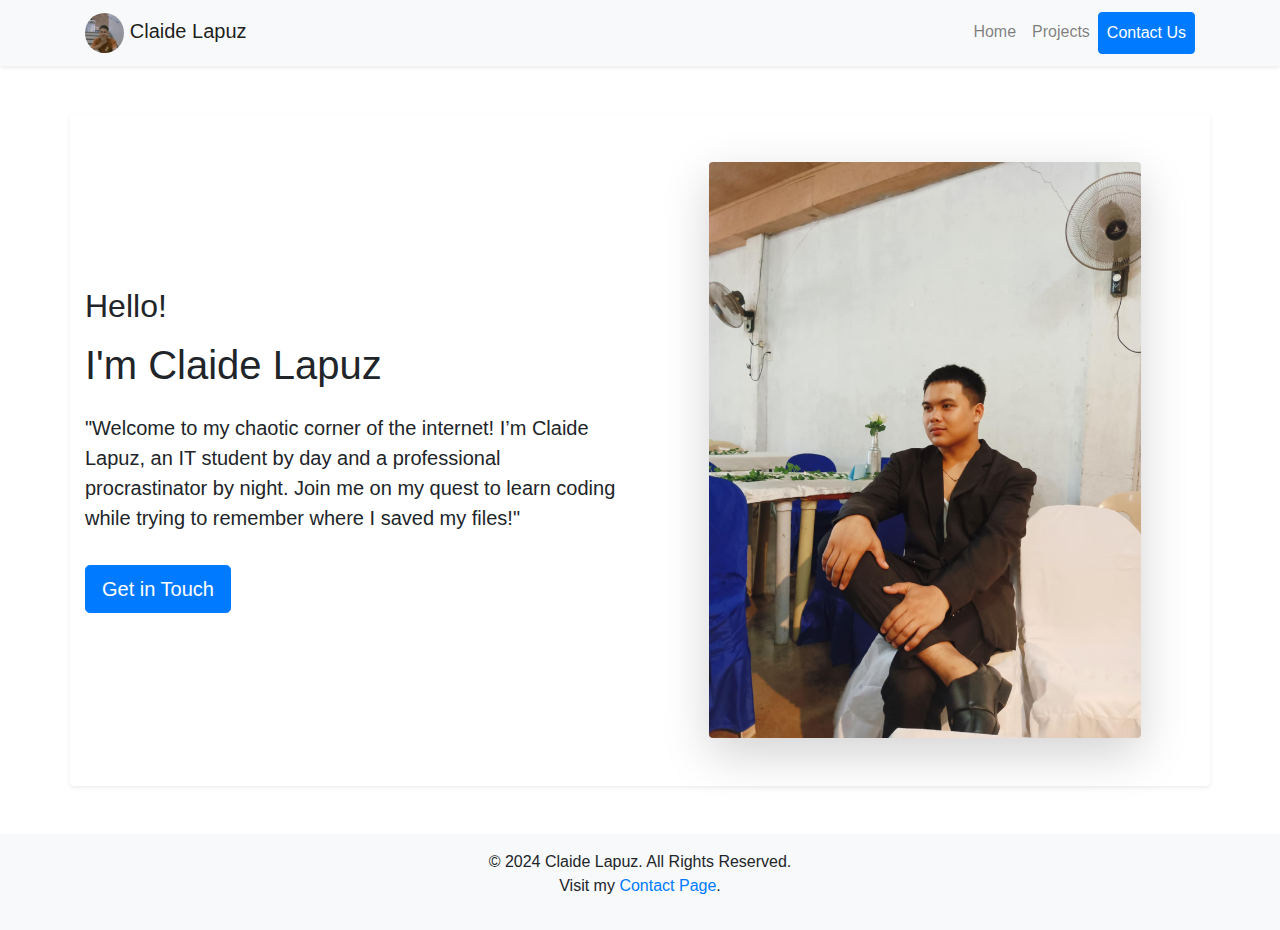
<file: index.html>
<!DOCTYPE html>
<html lang="en">

<head>
    <meta charset="UTF-8" />
    <meta name="viewport" content="width=device-width, initial-scale=1.0" />
    <title>Home</title>
    <link rel="icon" href="mt.svg" sizes="16x16" class="rounded-circle" />
    <!-- Bootstrap CSS -->
    <link href="https://stackpath.bootstrapcdn.com/bootstrap/4.5.2/css/bootstrap.min.css" rel="stylesheet" />
</head>

<body>
    <!-- Desktop Navigation -->
    <nav class="navbar navbar-expand-lg navbar-light bg-light shadow-sm">
        <div class="container">
            <a class="navbar-brand" href="#">
                <img src="logonako.jpg" alt="Logo" class="rounded-circle" style="height: 40px;" />
                Claide Lapuz
            </a>
            <button class="navbar-toggler" type="button" data-toggle="collapse" data-target="#navbarNav"
                aria-controls="navbarNav" aria-expanded="false" aria-label="Toggle navigation">
                <span class="navbar-toggler-icon"></span>
            </button>
            <div class="collapse navbar-collapse" id="navbarNav">
                <ul class="navbar-nav ml-auto">
                    <li class="nav-item">
                        <a class="nav-link" href="index.html">Home</a>
                    </li>
                    <li class="nav-item">
                        <a class="nav-link" href="projects.html">Projects</a>
                    </li>
                    <li class="nav-item">
                        <a class="nav-link btn btn-primary text-white" href="contact.html">Contact Us</a>
                    </li>
                </ul>
            </div>
        </div>
    </nav>

    <!-- Hero Section -->
    <div class="hero-section container mt-5 py-5 bg-white rounded shadow-sm">
        <div class="row align-items-center">
            <div class="col-md-6 text-center text-md-left">
                <h2 class="mb-3">Hello!</h2>
                <h1 class="mb-4">I'm Claide Lapuz</h1>
                <p class="lead">
                    "Welcome to my chaotic corner of the internet! I’m Claide Lapuz, an IT student by day and a
                    professional procrastinator by night. Join me on my quest to learn coding while trying to remember
                    where I saved my files!"
                </p>
                <a href="contact.html" class="btn btn-primary btn-lg mt-3">Get in Touch</a>
            </div>
            <div class="col-md-6 d-flex justify-content-center">
                <img src="Gwapoko.jpg" class="img-fluid profile-img rounded shadow-lg" alt="Claide"
                    style="max-width: 80%; height: auto;" />
            </div>
        </div>
    </div>

    <!-- Footer -->
    <footer class="bg-light text-center py-3 mt-5 shadow-sm">
        <div class="container">
            <p class="mb-0">&copy; 2024 Claide Lapuz. All Rights Reserved.</p>
            <p>
                Visit my <a href="contact.html" class="text-primary">Contact Page</a>.
            </p>
        </div>
    </footer>

    <!-- Bootstrap Scripts -->
    <script src="https://cdn.jsdelivr.net/npm/jquery@3.5.1/dist/jquery.slim.min.js"
        integrity="sha384-DfXdz2htPH0lsSSs5nCTpuj/zy4C+OGpamoFVy38MVBnE+IbbVYUew+OrCXaRkfj"
        crossorigin="anonymous"></script>
    <script src="https://cdn.jsdelivr.net/npm/popper.js@1.16.1/dist/umd/popper.min.js"
        integrity="sha384-9/reFTGAW83EW2RDu2S0VKaIzap3H66lZH81PoYlFhbGU+6BZp6G7niu735Sk7lN"
        crossorigin="anonymous"></script>
    <script src="https://cdn.jsdelivr.net/npm/bootstrap@4.6.2/dist/js/bootstrap.min.js"
        integrity="sha384-+sLIOodYLS7CIrQpBjl+C7nPvqq+FbNUBDunl/OZv93DB7Ln/533i8e/mZXLi/P+"
        crossorigin="anonymous"></script>
</body>

</html>
</file>
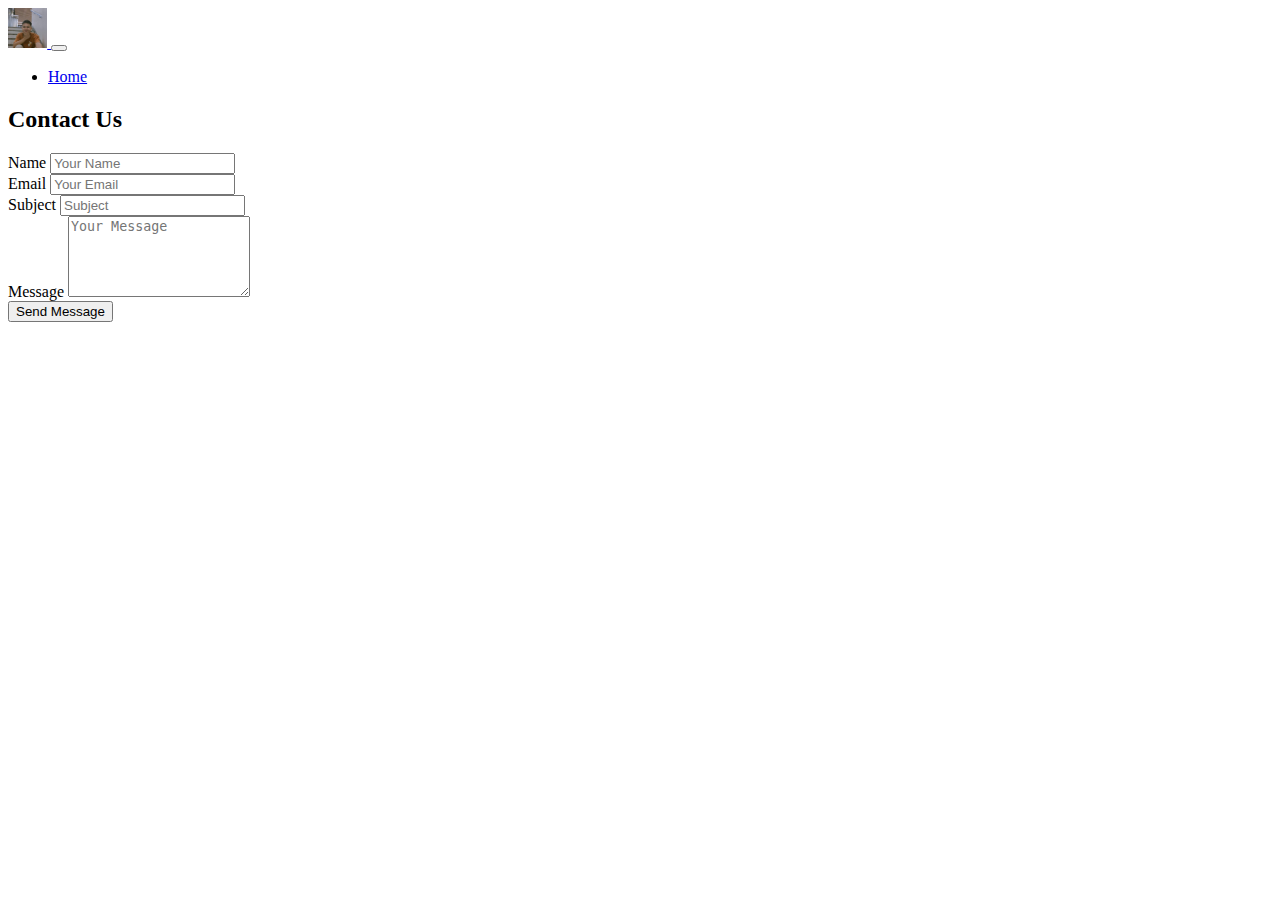
<file: contact.html>
<!DOCTYPE html>
<html lang="en">

<head>
    <meta charset="UTF-8">
    <meta name="viewport" content="width=device-width, initial-scale=1.0">
    <title>Contact</title>
    <link rel="icon" sizes="16x16" href="mt.svg" class="rounded-circle">
    <link href="https://cdn.jsdelivr.net/npm/bootstrap@5.0.2/dist/css/bootstrap.min.css" rel="stylesheet" integrity="sha384-EVSTQN3/azprG1Anm3QDgpJLIm9Nao0Yz1ztcQTwFspd3yD65VohhpuuCOmLASjC" crossorigin="anonymous">
</head>

<body>
    <!-- Navbar -->
    <nav class="navbar navbar-expand-lg navbar-light bg-light">
        <div class="container">
            <a class="navbar-brand" href="#">
                <img src="logonako.jpg" alt="Logo" class="rounded-circle" style="height: 40px;">
            </a>
            <button class="navbar-toggler" type="button" data-bs-toggle="collapse" data-bs-target="#navbarNav" aria-controls="navbarNav" aria-expanded="false" aria-label="Toggle navigation">
                <span class="navbar-toggler-icon"></span>
            </button>
            <div class="collapse navbar-collapse" id="navbarNav">
                <ul class="navbar-nav ms-auto">
                    <li class="nav-item">
                        <a class="nav-link" href="index.html">Home</a>
                    </li>
                </ul>
            </div>
        </div>
    </nav>

    <!-- Contact Form Section -->
    <div class="container mt-5">
        <div class="card shadow border-0 rounded-3">
            <div class="card-body">
                <h2 class="text-center mb-4">Contact Us</h2>
                <form id="contact-form">
                    <div class="mb-3">
                        <label for="name" class="form-label">Name</label>
                        <input type="text" class="form-control form-control-lg border shadow-sm" id="name" name="from_name" placeholder="Your Name" required>
                    </div>

                    <div class="mb-3">
                        <label for="email" class="form-label">Email</label>
                        <input type="email" class="form-control form-control-lg border shadow-sm" id="email" name="email" placeholder="Your Email" required>
                    </div>

                    <div class="mb-3">
                        <label for="subject" class="form-label">Subject</label>
                        <input type="text" class="form-control form-control-lg border shadow-sm" id="subject" name="subject" placeholder="Subject" required>
                    </div>

                    <div class="mb-3">
                        <label for="message" class="form-label">Message</label>
                        <textarea class="form-control form-control-lg border shadow-sm" id="message" name="message" rows="5" placeholder="Your Message" required></textarea>
                    </div>

                    <div class="d-grid">
                        <button type="submit" class="btn btn-primary btn-lg">Send Message</button>
                    </div>
                </form>
            </div>
        </div>
    </div>

    <!-- Scripts -->
    <script src="https://cdn.jsdelivr.net/npm/@popperjs/core@2.9.2/dist/umd/popper.min.js" integrity="sha384-IQsoLXl5PILFhosVNubq5LC7Qb9DXgDA9i+tQ8Zj3iwWAwPtgFTxbJ8NT4GN1R8p" crossorigin="anonymous"></script>
    <script src="https://cdn.jsdelivr.net/npm/bootstrap@5.0.2/dist/js/bootstrap.min.js" integrity="sha384-cVKIPhGWiC2Al4u+LWgxfKTRIcfu0JTxR+EQDz/bgldoEyl4H0zUF0QKbrJ0EcQF" crossorigin="anonymous"></script>
</body>

</html>
</file>
